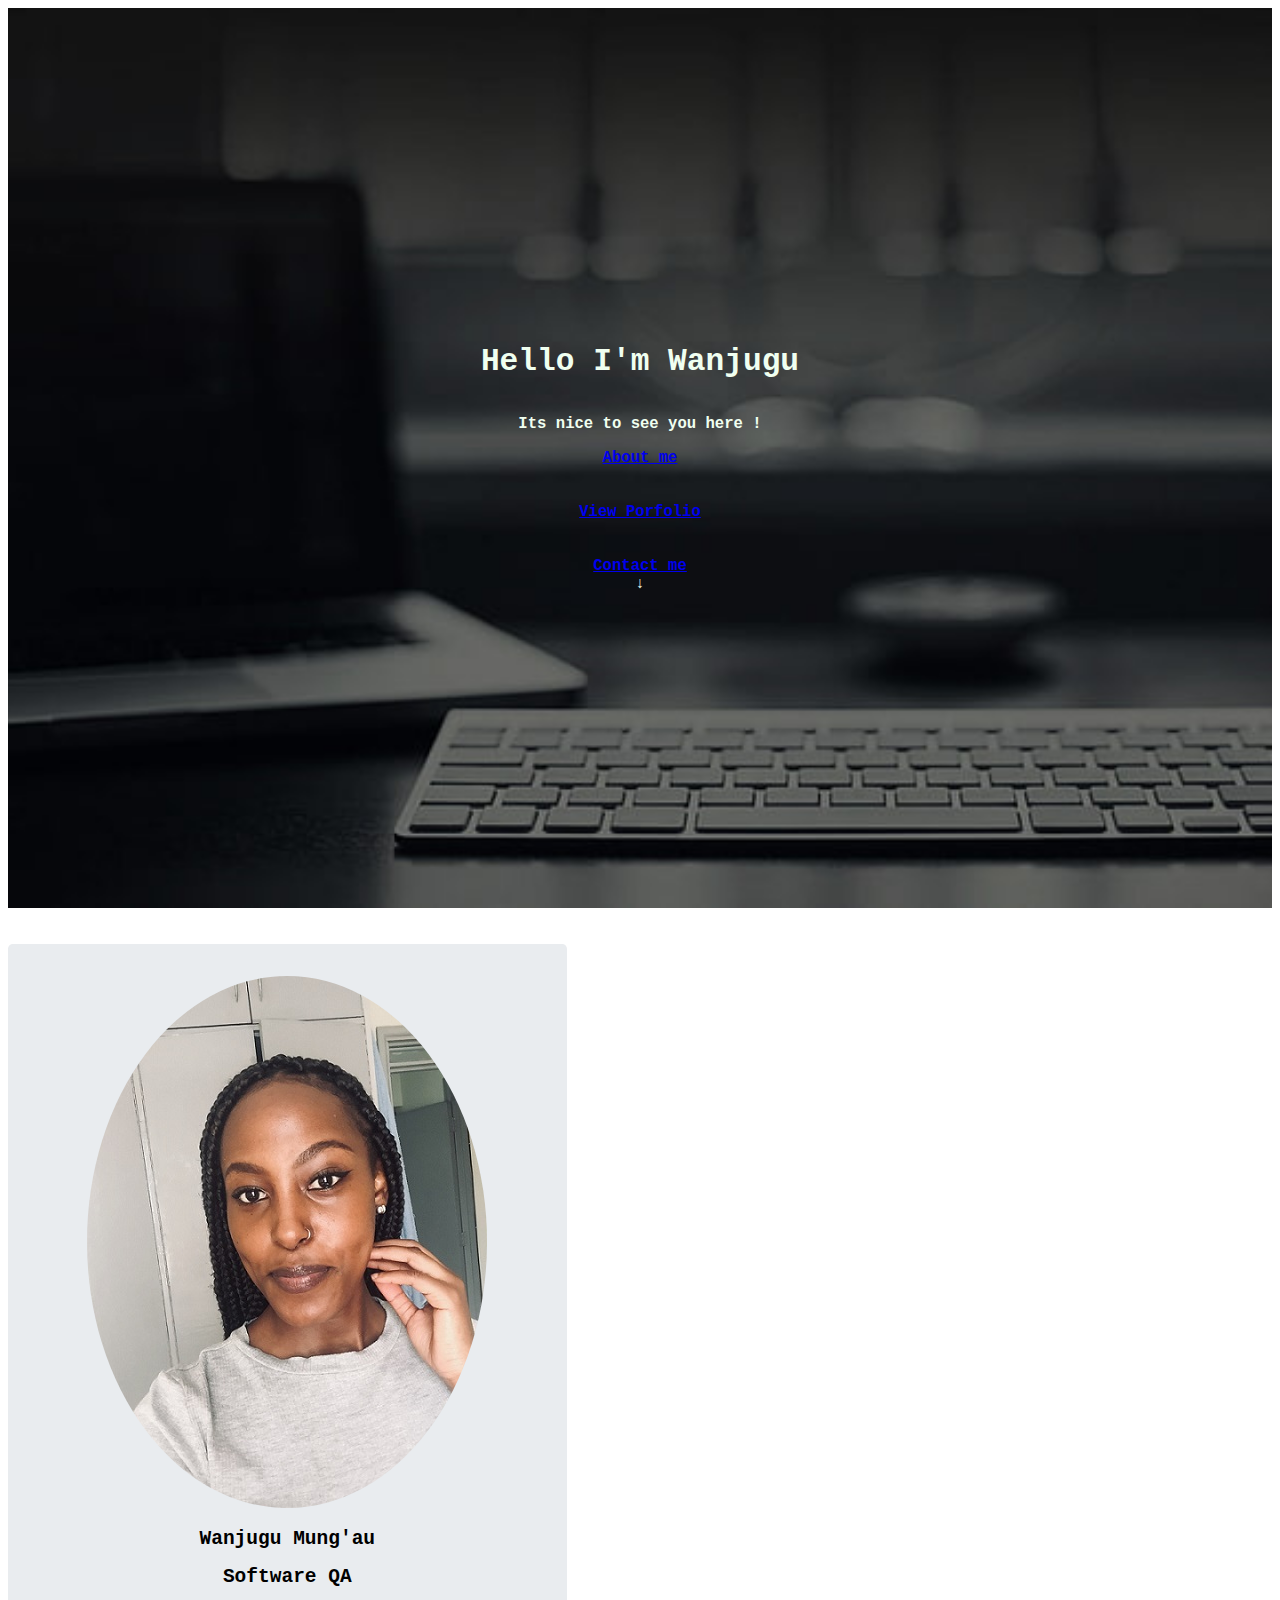
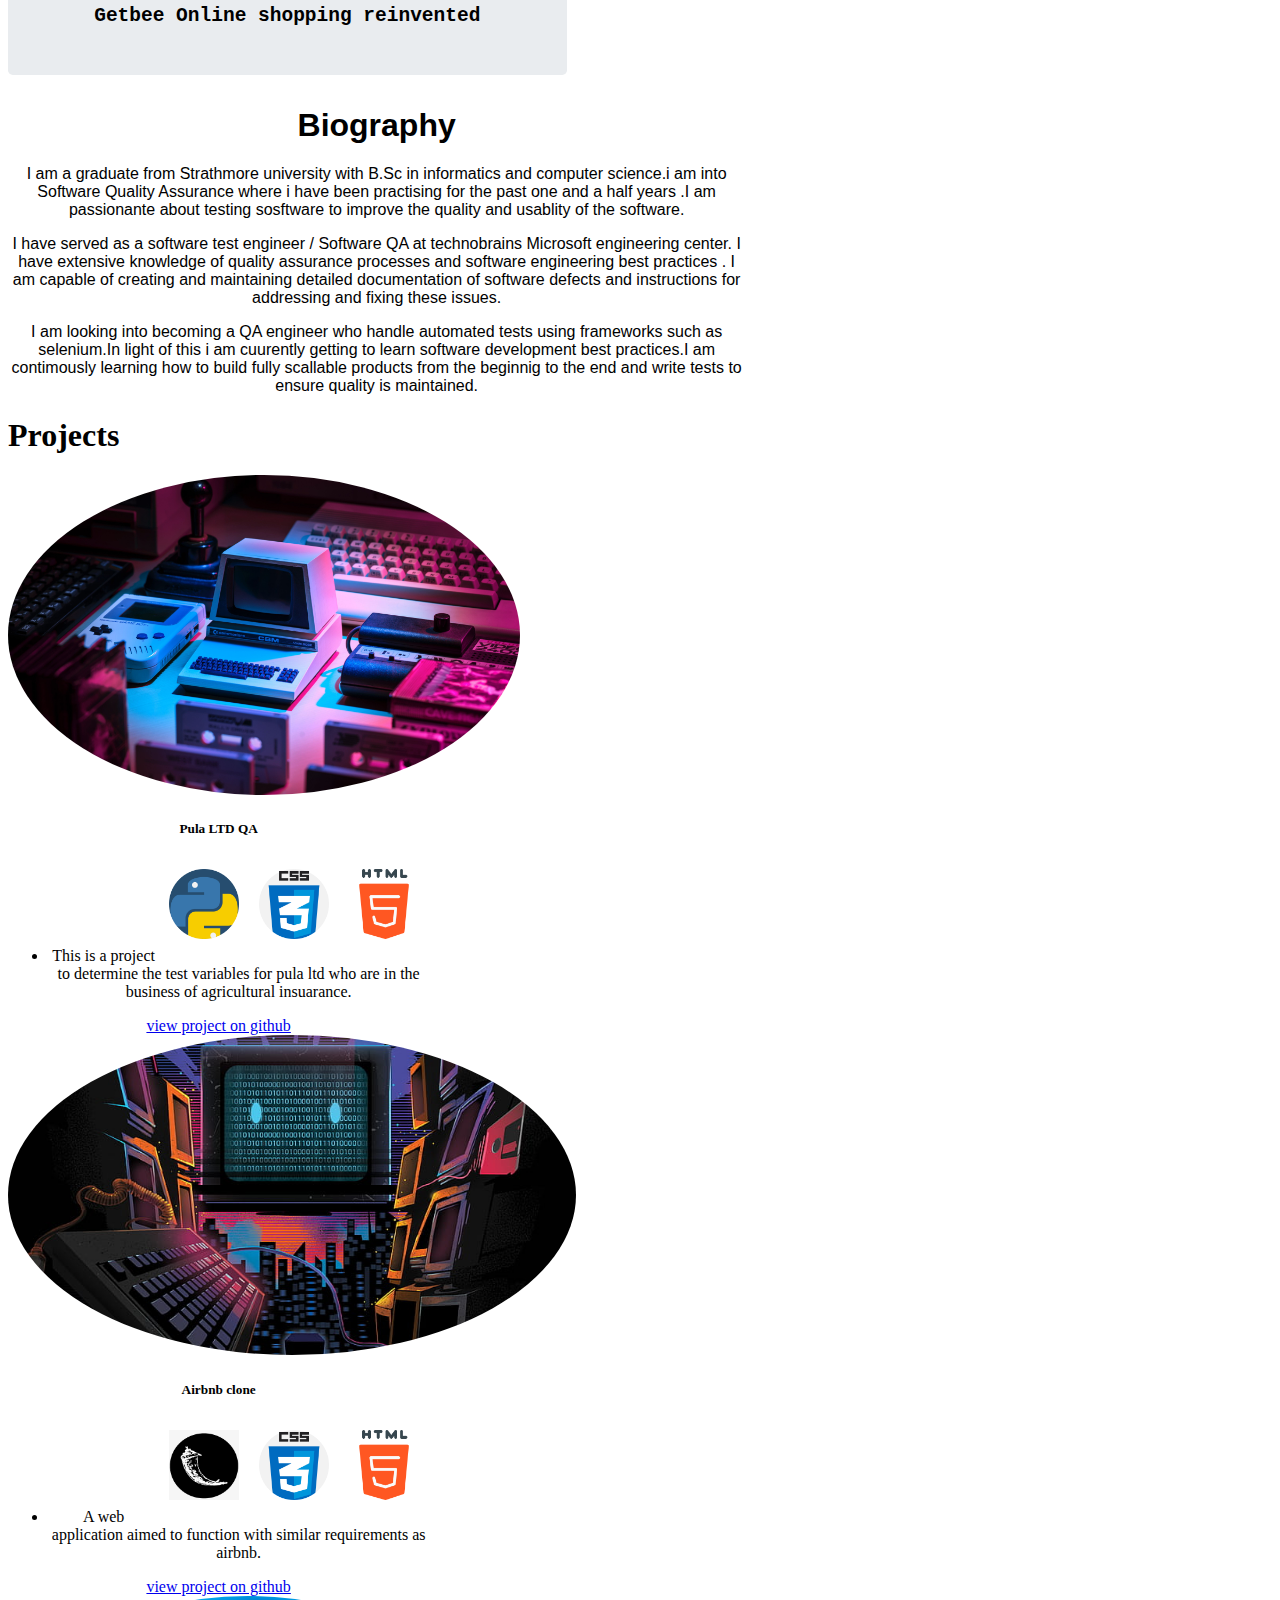
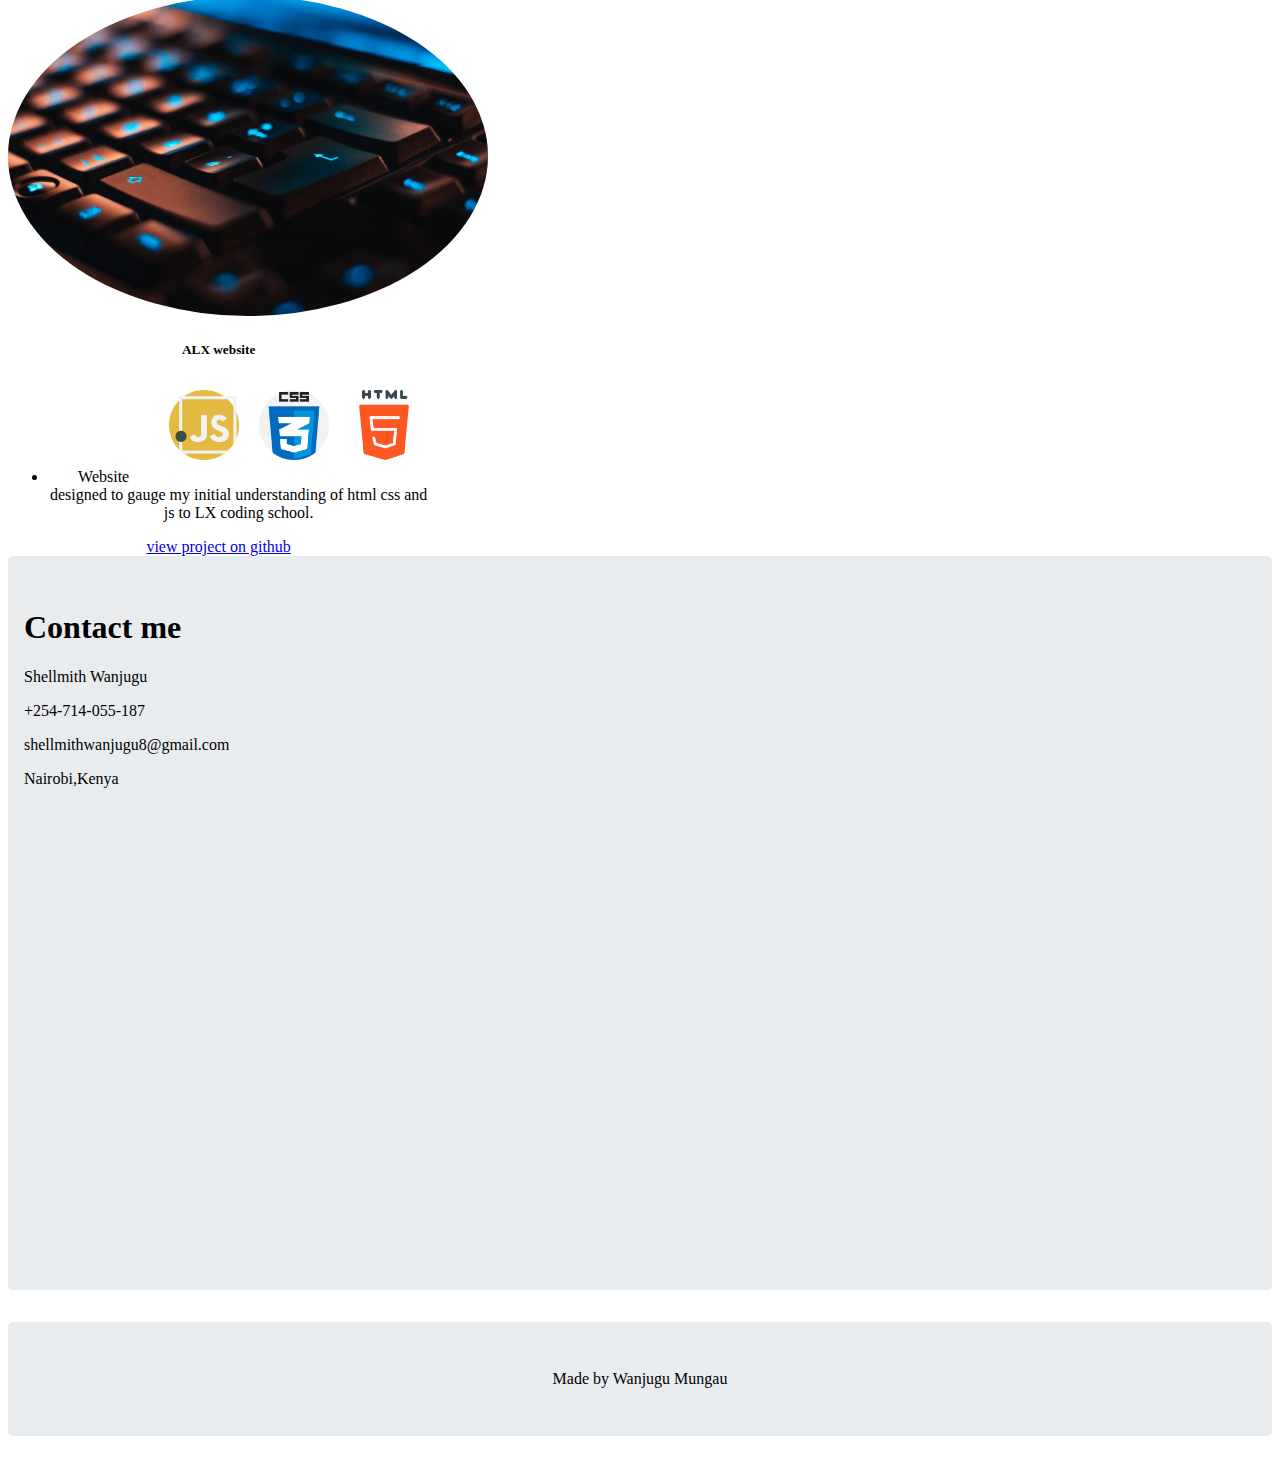
<file: index.html>
<!DOCTYPE html>
<Html>

<head>
    <meta name="viewport" content="width=device-width, initial-scale=1.0">
    <title>Portfolio</title>
    <link rel="shortcut icon" type="image/jpg" href="images/favicon.png">
    <link href="https://cdn.jsdelivr.net/npm/bootstrap@5.0.2/dist/css/bootstrap.min.css" rel="stylesheet" integrity="sha384-EVSTQN3/azprG1Anm3QDgpJLIm9Nao0Yz1ztcQTwFspd3yD65VohhpuuCOmLASjC" crossorigin="anonymous">
    <link rel="stylesheet" href="style.css">

    <link rel="stylesheet" href="https://cdnjs.cloudflare.com/ajax/libs/animate.css/4.1.1/animate.min.css">
</head>

<body>
    <header class="header" id="projects_id">
        <!--menu-->

        <h1 class=" animate__heartBeat">Hello I'm Wanjugu </h1>
        <p>Its nice to see you here !</p>
        <a class="btn btn-light" href="#aboutme" role="button">About me</a>
        <br></br>
        <a class="btn btn-light" href="#Porfolio" role="button">View Porfolio </a>
        <br></br>
        <a class="btn btn-light" href="#contact" role="button">Contact me </a>

        <span id="down"> <a href="http://"></a>&#8595;</span>
    </header>
    <div class="container">

        <br></br>
        <main>
            <div id="aboutme" class="row">

                <div class="col-s-5 jumbotron">


                    <!--cards with projects -->
                    <img src="images\IMG-5168.jpg" alt="shellmith photo" style="border-radius: 50%;" />

                    <h2> Wanjugu Mung'au </h2>
                    <h2><strong> Software QA </strong></h2>
                    <h2>Getbee Online shopping reinvented</h2>
                </div>
                <div class="col-s-7">
                    <h1>
                        Biography
                    </h1>


                    <p>I am a graduate from Strathmore university with B.Sc in informatics and computer science.i am into Software Quality Assurance where i have been practising for the past one and a half years .I am passionante about testing sosftware
                        to improve the quality and usablity of the software.
                    </p>
                    <p>I have served as a software test engineer / Software QA at technobrains Microsoft engineering center. I have extensive knowledge of quality assurance processes and software engineering best practices . I am capable of creating and
                        maintaining detailed documentation of software defects and instructions for addressing and fixing these issues.
                    </p>

                    <p>I am looking into becoming a QA engineer who handle automated tests using frameworks such as selenium.In light of this i am cuurently getting to learn software development best practices.I am contimously learning how to build fully
                        scallable products from the beginnig to the end and write tests to ensure quality is maintained.
                    </p>
                </div>


            </div>



            <h1>Projects</h1>
            <div id="Porfolio" class="row">

                <div class="card col-s-4">
                    <img src="images/code2.jpg" class="card-img-top" alt="project image">
                    <div class="card-body">
                        <h5 class="class-title">Pula LTD QA</h5>
                        <img class="icons" src="images/html-5.png" alt="css" />
                        <img class="icons" src="images/css.png" alt="css" />
                        <img class="icons" src="images/python.png" alt="css" />

                        <br></br>
                        <br></br>
                        <ul>
                            <li>This is a project to determine the test variables for pula ltd who are in the business of agricultural insuarance. </li>
                        </ul>
                        <a href="https://github.com/wanjugu96/pula-test.git" target="-blank" class="btn btn-primary">view project on github</a>
                    </div>
                </div>



                <div class="card col-s-4">
                    <img src="images/code.jpg" class="card-img-top" alt="alx image">
                    <div class="card-body">
                        <h5 class="class-title">Airbnb clone</h5>


                        <img class="icons" src="images/html-5.png" alt="css" />
                        <img class="icons" src="images/css.png" alt="css" />
                        <img class="icons" src="images/flask.png" alt="css" />

                        <br></br>
                        <br></br>
                        <ul>
                            <li>A web application aimed to function with similar requirements as airbnb. </li>
                        </ul>

                        <a href="https://github.com/wanjugu96/Flask-web-app.git" target="-blank" class="btn btn-primary">view project on github</a>

                    </div>
                </div>
                <div class="card col-s-4">
                    <img src="images/code3.jpg" class="card-img-top" alt="alx image">
                    <div class="card-body">
                        <h5 class="class-title">ALX website</h5>
                        <img class="icons" src="images/html-5.png" alt="css" />
                        <img class="icons" src="images/css.png" alt="css" />
                        <img class="icons" src="images/javascript.png" alt="css" />

                        <br></br>
                        <br></br>
                        <ul>
                            <li>Website designed to gauge my initial understanding of html css and js to LX coding school. </li>
                        </ul>
                        <a href="https://github.com/wanjugu96/AlX-website.git" target="-blank" class="btn btn-primary">view project on github</a>


                    </div>
                </div>
            </div>
            <div id="contact" class="jumbotron">
                <div class="content_section_text">
                    <h1>Contact me

                    </h1>
                    <p>Shellmith Wanjugu</p>
                    <p>+254-714-055-187</p>
                    <p>shellmithwanjugu8@gmail.com</p>
                    <p>Nairobi,Kenya</p>
                </div>


                <div class="maps">
                    <iframe src="https://www.google.com/maps/embed?pb=!1m18!1m12!1m3!1d3988.847747456256!2d36.79998661380418!3d-1
                 .2638162990782018!2m3!1f0!2f0!3f0!3m2!1i1024!2i768!4f13.1!3m3!1m2!1s0x182f176abd83a485%3A0xbdebf
              a0dbd561b41!2sWestlands%20Square%2C%20Nairobi!5e0!3m2!1sen!2ske!4v1606898886389!5m2!1sen!2ske" width="600" height="450" frameborder="0" style="border:0;" allowfullscreen="" aria-hidden="false" tabindex="0"></iframe>
                </div>
            </div>
            <footer>
                <div class="jumbotron">
                    <!--copyright-->
                    <p>
                        <center>Made by Wanjugu Mungau</center>
                    </p>
                </div>
            </footer>
    </div>

</body>

</Html>
</file>
<file: style.css>
.header {
                height: 100vh;
                /* use a flexbox*/
                background-image: url(images/code5.jpg);
                display: flex;
                flex-direction: column;
                align-items: center;
                justify-content: center;
                background-size: cover;
                margin-bottom: 30px;
                margin: 0px;
                padding: 0px;
                color: honeydew;
                font-family: monospace;
                font-weight: bold;
                font-size: larger;
            }
            
            .jumbotron {
                padding: 2rem 1rem;
                margin-bottom: 2rem;
                background-color: #e9ecef;
                border-radius: .3rem;
            }
            
            #aboutme {}
            
            .profeciency {
                border-radius: 10%;
                border-color: grey;
                width: 50%;
            }
            
            .card-img-top {
                height: 320px;
                border-radius: 50%;
            }
            
            .col-s-5 {
                text-align: center;
                font-family: monospace;
            }
            
            .col-s-7 {
                text-align: center;
                font-family: -apple-system, BlinkMacSystemFont, 'Segoe UI', Roboto, Oxygen, Ubuntu, Cantarell, 'Open Sans', 'Helvetica Neue', sans-serif;
                font-size: 19x;
            }
            
            .col-s {
                margin: 20px;
                height: auto;
            }
            
            .icons {
                width: 70px;
                height: 70px;
                float: right;
                align-items: center;
                margin: 10px;
            }
            
            .card-body {
                text-align: center;
            }
            /* For mobile phones: */
            
            [class*="col-"] {
                width: 100%;
            }
            
            @media only screen and (min-width: 600px) {
                /* For tablets: */
                .col-s-1 {
                    width: 8.33%;
                }
                .col-s-2 {
                    width: 16.66%;
                }
                .col-s-3 {
                    width: 25%;
                }
                .col-s-4 {
                    width: 33.33%;
                }
                .col-s-5 {
                    width: 41.66%;
                }
                .col-s-6 {
                    width: 50%;
                }
                .col-s-7 {
                    width: 58.33%;
                }
                .col-s-8 {
                    width: 66.66%;
                }
                .col-s-9 {
                    width: 75%;
                }
                .col-s-10 {
                    width: 83.33%;
                }
                .col-s-11 {
                    width: 91.66%;
                }
                .col-s-12 {
                    width: 100%;
                }
            }
            
            @media only screen and (min-width: 768px) {
                /* For desktop: */
                .col-1 {
                    width: 8.33%;
                }
                .col-2 {
                    width: 16.66%;
                }
                .col-3 {
                    width: 25%;
                }
                .col-4 {
                    width: 33.33%;
                }
                .col-5 {
                    width: 41.66%;
                }
                .col-6 {
                    width: 50%;
                }
                .col-7 {
                    width: 58.33%;
                }
                .col-8 {
                    width: 66.66%;
                }
                .col-9 {
                    width: 75%;
                }
                .col-10 {
                    width: 83.33%;
                }
                .col-11 {
                    width: 91.66%;
                }
                .col-12 {
                    width: 100%;
                }
            }
            /* Extra small devices (phones, 600px and down*/
</file>
